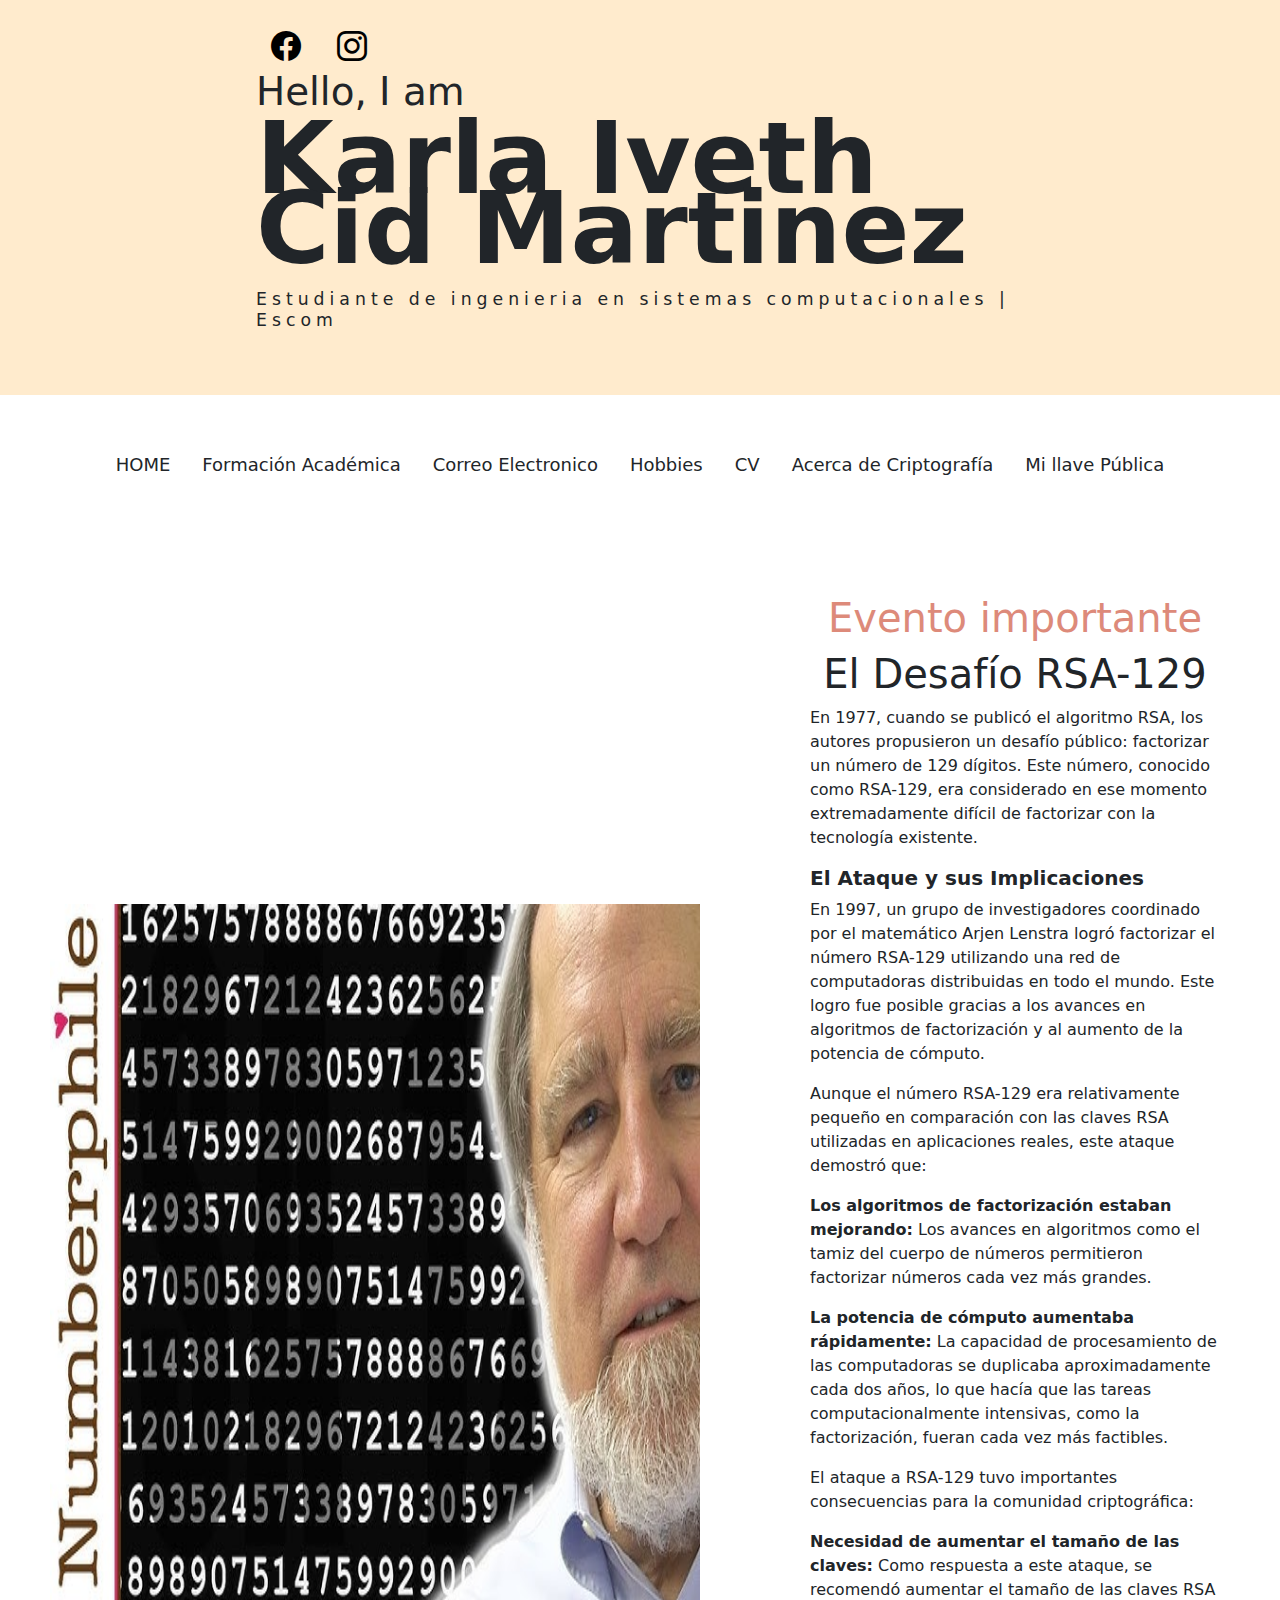
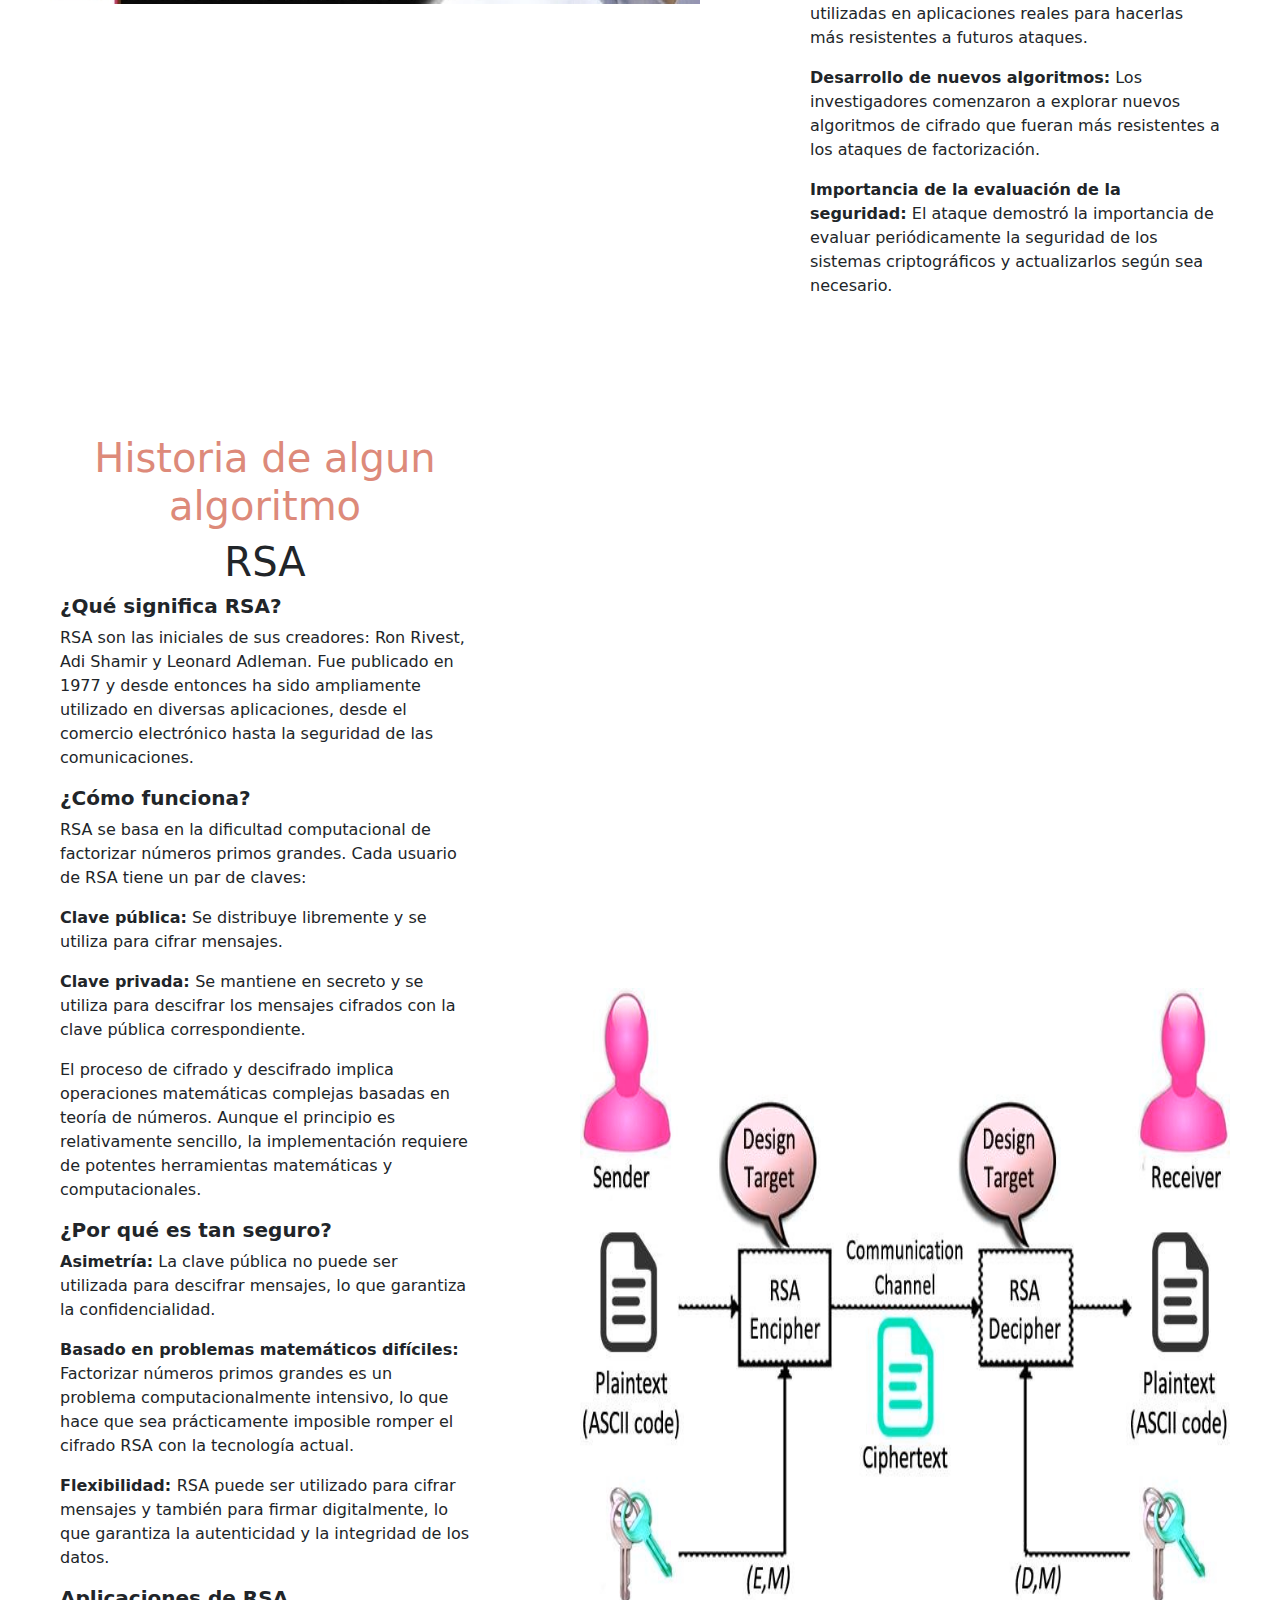
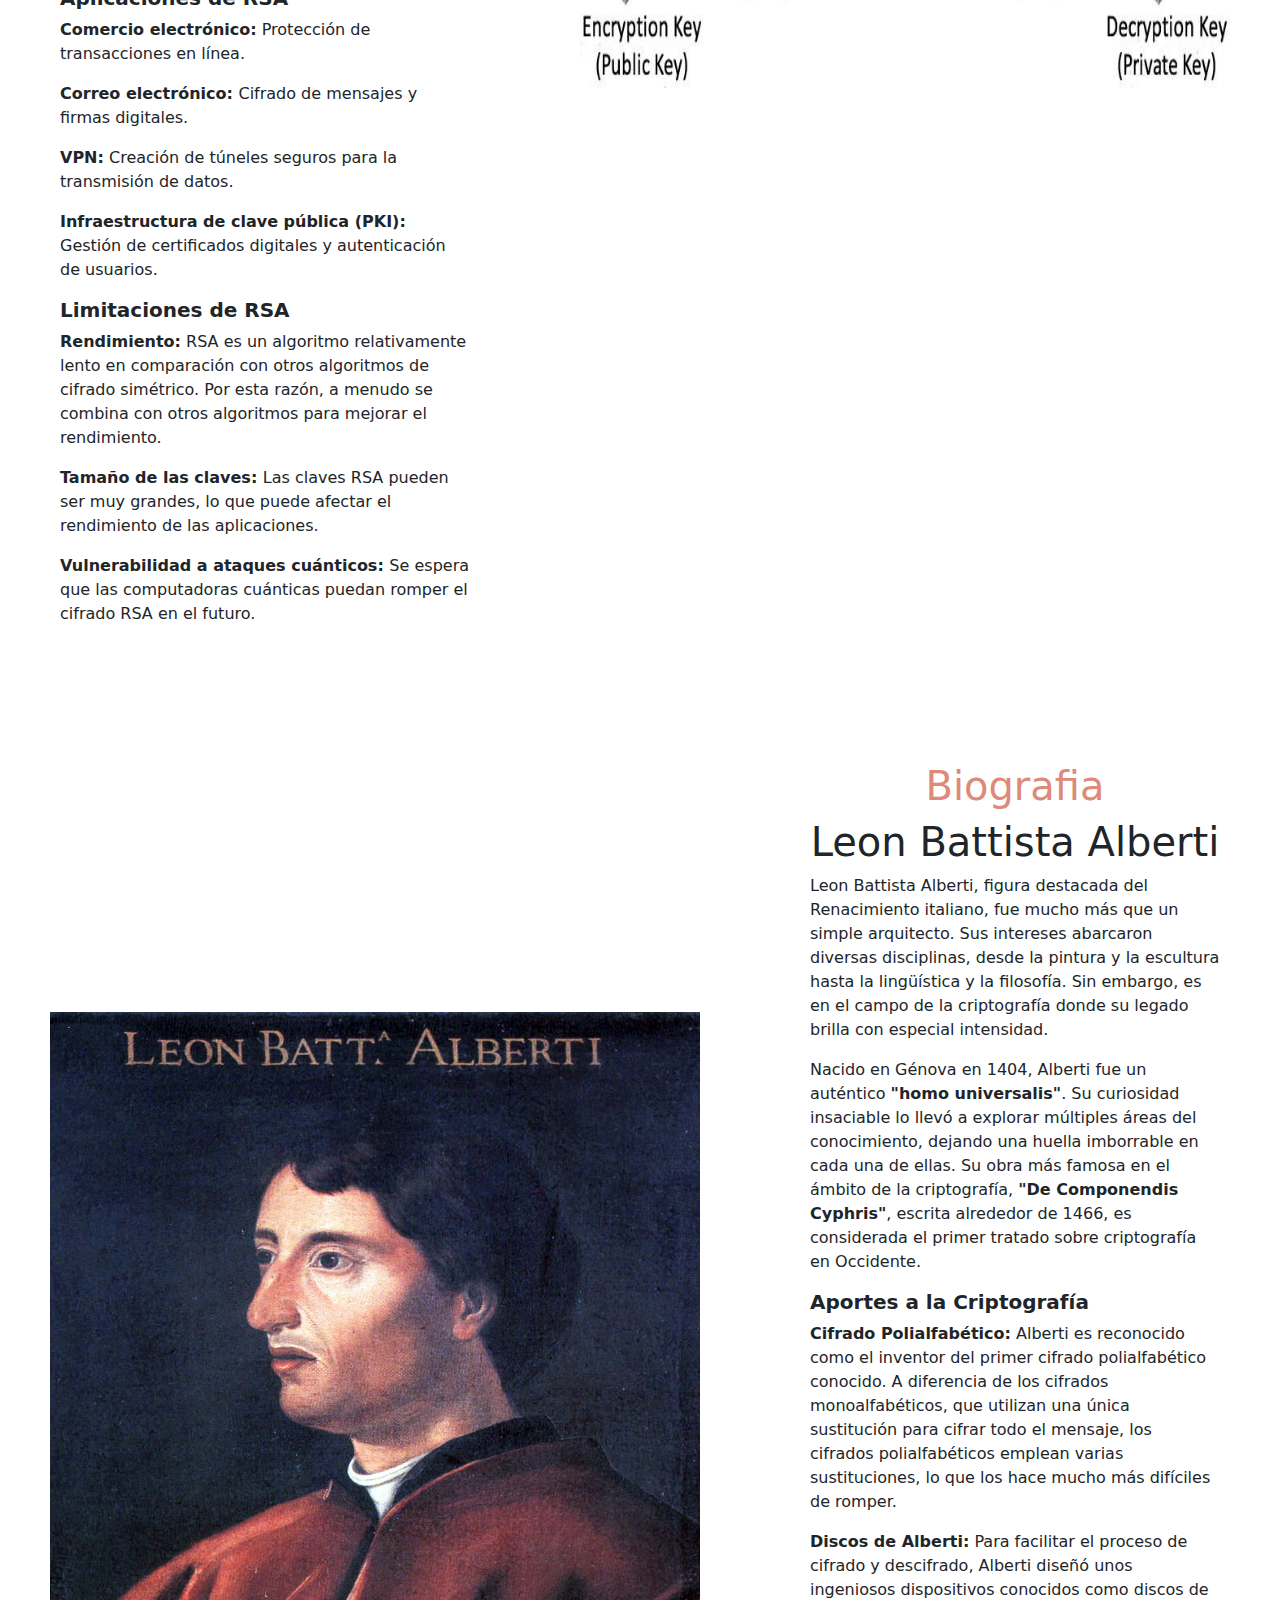
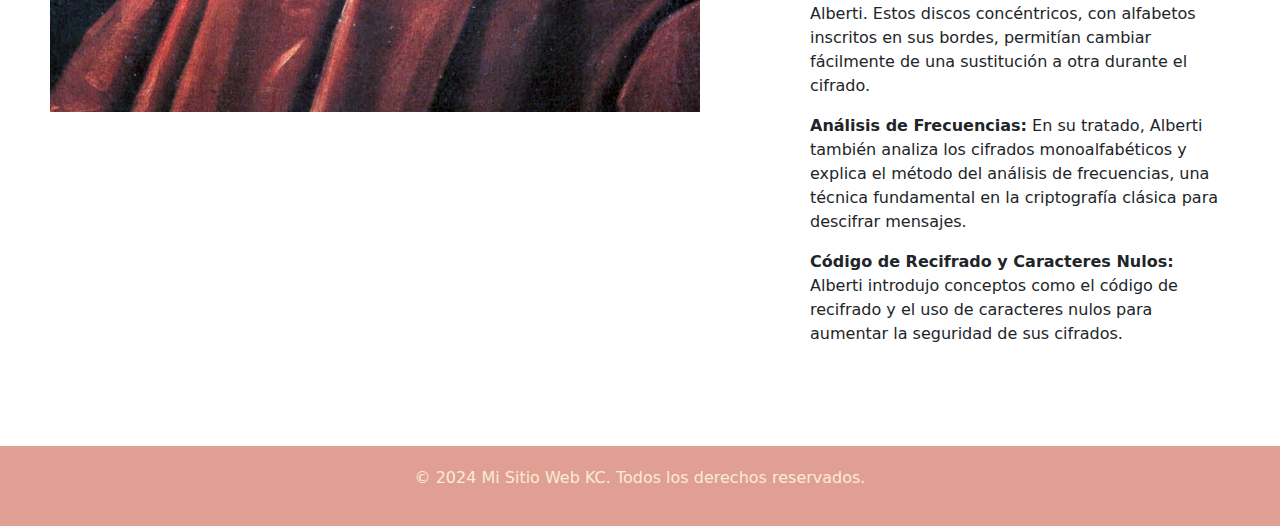
<file: Acrip.html>
<!DOCTYPE html>
<html lang="en">
<head>
    <meta charset="UTF-8">
    <meta name="viewport" content="width=device-width, initial-scale=1.0">
    <title>Blog KC</title>
    
		<link rel="stylesheet" href="style1.css">
    <link href="https://cdn.jsdelivr.net/npm/bootstrap@5.3.3/dist/css/bootstrap.min.css" rel="stylesheet" integrity="sha384-QWTKZyjpPEjISv5WaRU9OFeRpok6YctnYmDr5pNlyT2bRjXh0JMhjY6hW+ALEwIH" crossorigin="anonymous">
    <script src="https://cdn.jsdelivr.net/npm/bootstrap@5.3.3/dist/js/bootstrap.bundle.min.js" integrity="sha384-YvpcrYf0tY3lHB60NNkmXc5s9fDVZLESaAA55NDzOxhy9GkcIdslK1eN7N6jIeHz" crossorigin="anonymous"></script>
    <link rel="stylesheet" href="https://cdn.jsdelivr.net/npm/bootstrap-icons@1.11.3/font/bootstrap-icons.min.css">
  

</head>
<body>
    <header>
        <div class="containerheder">
            <br>
            <a class="icono" target="_blank" href="https://www.facebook.com/profile.php?id=100009391263240 "><i class="bi bi-facebook"></i></a>
            <a class="icono" target="_blank" href="https://www.instagram.com/karly_ciid/"><i class="bi bi-instagram"></i></a>
            <h4 class="header-subtitle" >Hello, I am</h4>
            <h1 class="header-title">Karla Iveth Cid Martinez</h1>
            <h6 class="header-mono" >Estudiante de ingenieria en sistemas computacionales | Escom </h6>
            <br>
        </div>
    </header>
    <div class="containernav">
      <br>
      <br>
    <ul class="nav justify-content-center ">
        <li class="nav-item ">
          <a class="nav-link active text-dark " aria-current="page" href="index.html">HOME</a>
        </li>
       
        <li class="nav-item ">
          <a class="nav-link text-dark " href="portafolio.html">Formación Académica</a>
        </li>
        <li class="nav-item ">
          <a class="nav-link text-dark" href="mailto:karlycid0925@gmail.com
          ">Correo Electronico</a>
          
        </li>
        <li class="nav-item ">
            <a class="nav-link text-dark " href="blog.html">Hobbies</a>
          </li>
          <li class="nav-item ">
            <a class="nav-link text-dark " href="cv.html">CV</a>
          </li>
          
          <li class="nav-item ">
            <a class="nav-link text-dark " href="Acrip.html">Acerca de Criptografía</a>
          </li>
          <li class="nav-item ">
            <a  href="public_key.pem" download="public_key.pem" class="nav-link text-dark">Mi llave Pública </a>
          </li>
      </ul>
    </div>
    <main>
      <br>
      <br>
      <table>
        <tr>
          <td class="unotab"> 
            <img src="imagenes/cripto/cr3.jpg" class="d-block tamfoto" alt="...">
          </td>
          <td class="dostab">
            <h1 class="titulos colorti">Evento importante</h1>
            <h1 class="titulos">El Desafío RSA-129</h1>
            <p>En 1977, cuando se publicó el algoritmo RSA, los autores propusieron un desafío público: factorizar un número de 129 dígitos. Este número, conocido como RSA-129, era considerado en ese momento extremadamente difícil de factorizar con la tecnología existente.</p>
            <h5><strong>El Ataque y sus Implicaciones</strong></h5>
            <p>En 1997, un grupo de investigadores coordinado por el matemático Arjen Lenstra logró factorizar el número RSA-129 utilizando una red de computadoras distribuidas en todo el mundo. Este logro fue posible gracias a los avances en algoritmos de factorización y al aumento de la potencia de cómputo.</p>
            <p>Aunque el número RSA-129 era relativamente pequeño en comparación con las claves RSA utilizadas en aplicaciones reales, este ataque demostró que:</p>
            <p><strong>Los algoritmos de factorización estaban mejorando:</strong>  Los avances en algoritmos como el tamiz del cuerpo de números permitieron factorizar números cada vez más grandes.</p>
            <p><strong>La potencia de cómputo aumentaba rápidamente:</strong>  La capacidad de procesamiento de las computadoras se duplicaba aproximadamente cada dos años, lo que hacía que las tareas computacionalmente intensivas, como la factorización, fueran cada vez más factibles.</p>
            <p>El ataque a RSA-129 tuvo importantes consecuencias para la comunidad criptográfica:</p>

              <p><strong>Necesidad de aumentar el tamaño de las claves:</strong>  Como respuesta a este ataque, se recomendó aumentar el tamaño de las claves RSA utilizadas en aplicaciones reales para hacerlas más resistentes a futuros ataques.</p>
              <p><strong>Desarrollo de nuevos algoritmos:</strong>  Los investigadores comenzaron a explorar nuevos algoritmos de cifrado que fueran más resistentes a los ataques de factorización.</p>
              <p><strong>Importancia de la evaluación de la seguridad:</strong>  El ataque demostró la importancia de evaluar periódicamente la seguridad de los sistemas criptográficos y actualizarlos según sea necesario.</p>
            
            
          </td>
        </tr>
      
      </table>
      <table>
        <tr>
            <td class="dostab">
                <h1 class="titulos colorti">Historia de algun algoritmo</h1>
                <h1 class="titulos">RSA</h1>
                <h5><strong>¿Qué significa RSA? </strong></h5>
                <p>RSA son las iniciales de sus creadores: Ron Rivest, Adi Shamir y Leonard Adleman. Fue publicado en 1977 y desde entonces ha sido ampliamente utilizado en diversas aplicaciones, desde el comercio electrónico hasta la seguridad de las comunicaciones.</p>
                <h5><strong>¿Cómo funciona?</strong></h5>
                <p>RSA se basa en la dificultad computacional de factorizar números primos grandes. Cada usuario de RSA tiene un par de claves:</p>

                  <p><strong>Clave pública:</strong>  Se distribuye libremente y se utiliza para cifrar mensajes.</p>
                  <p><strong>Clave privada: </strong> Se mantiene en secreto y se utiliza para descifrar los mensajes cifrados con la clave pública correspondiente.</p>
                  <p>El proceso de cifrado y descifrado implica operaciones matemáticas complejas basadas en teoría de números. Aunque el principio es relativamente sencillo, la implementación requiere de potentes herramientas matemáticas y computacionales.</p>
                  <h5><strong>¿Por qué es tan seguro?</strong></h5>
                  <p><strong>Asimetría:</strong>  La clave pública no puede ser utilizada para descifrar mensajes, lo que garantiza la confidencialidad.</p>
                  <p><strong>Basado en problemas matemáticos difíciles:</strong>  Factorizar números primos grandes es un problema computacionalmente intensivo, lo que hace que sea prácticamente imposible romper el cifrado RSA con la tecnología actual.</p>
                  <p><strong>Flexibilidad: </strong> RSA puede ser utilizado para cifrar mensajes y también para firmar digitalmente, lo que garantiza la autenticidad y la integridad de los datos.</p>
                  <h5><strong>Aplicaciones de RSA</strong></h5>
                  <p><strong>Comercio electrónico:</strong>  Protección de transacciones en línea.</p>
                  <p><strong>Correo electrónico: </strong>Cifrado de mensajes y firmas digitales.</p>
                  <p><strong>VPN:</strong> Creación de túneles seguros para la transmisión de datos.</p>
                  <p><strong>Infraestructura de clave pública (PKI):</strong> Gestión de certificados digitales y autenticación de usuarios.</p>
                  <h5><strong>Limitaciones de RSA</strong></h5>
                  <p><strong>Rendimiento:</strong>  RSA es un algoritmo relativamente lento en comparación con otros algoritmos de cifrado simétrico. Por esta razón, a menudo se combina con otros algoritmos para mejorar el rendimiento.</p>
                  <p><strong>Tamaño de las claves: </strong> Las claves RSA pueden ser muy grandes, lo que puede afectar el rendimiento de las aplicaciones.</p>
                  <p><strong>Vulnerabilidad a ataques cuánticos: </strong> Se espera que las computadoras cuánticas puedan romper el cifrado RSA en el futuro.</p>
              </td>
          <td class="unotab"> 
            <img src="imagenes/cripto/cr2.png" class="d-block tamfoto colorfo" alt="...">
          </td>
          
        </tr>
      
      </table>
      <table>
        <tr>
          <td class="unotab"> 
            <img src="imagenes/cripto/cr1.jpg" class="d-block tamfoto" alt="...">
            
          </td>
          <td class="dostab">
            <h1 class="titulos colorti">Biografia</h1>
            <h1 class="titulos">Leon Battista Alberti</h1>
            <p>Leon Battista Alberti, figura destacada del Renacimiento italiano, fue mucho más que un simple arquitecto. Sus intereses abarcaron diversas disciplinas, desde la pintura y la escultura hasta la lingüística y la filosofía. Sin embargo, es en el campo de la criptografía donde su legado brilla con especial intensidad.</p>
            <p>Nacido en Génova en 1404, Alberti fue un auténtico <strong>"homo universalis"</strong>. Su curiosidad insaciable lo llevó a explorar múltiples áreas del conocimiento, dejando una huella imborrable en cada una de ellas. Su obra más famosa en el ámbito de la criptografía, <strong>"De Componendis Cyphris"</strong>, escrita alrededor de 1466, es considerada el primer tratado sobre criptografía en Occidente.</p>
            <h5><strong>Aportes a la Criptografía</strong></h5>
            <p><strong>Cifrado Polialfabético:</strong> Alberti es reconocido como el inventor del primer cifrado polialfabético conocido. A diferencia de los cifrados monoalfabéticos, que utilizan una única sustitución para cifrar todo el mensaje, los cifrados polialfabéticos emplean varias sustituciones, lo que los hace mucho más difíciles de romper.</p>
            <p><strong>Discos de Alberti:</strong> Para facilitar el proceso de cifrado y descifrado, Alberti diseñó unos ingeniosos dispositivos conocidos como discos de Alberti. Estos discos concéntricos, con alfabetos inscritos en sus bordes, permitían cambiar fácilmente de una sustitución a otra durante el cifrado.</p>
            <p><strong>Análisis de Frecuencias:</strong> En su tratado, Alberti también analiza los cifrados monoalfabéticos y explica el método del análisis de frecuencias, una técnica fundamental en la criptografía clásica para descifrar mensajes.</p>
            <p><strong>Código de Recifrado y Caracteres Nulos: </strong>Alberti introdujo conceptos como el código de recifrado y el uso de caracteres nulos para aumentar la seguridad de sus cifrados.</p>
           
          </td>
        </tr>
      
      </table>
      
     
    <br>
              
    </main>
    <footer>
      <div class="containerfooter">
        <p>&copy; 2024 Mi Sitio Web KC. Todos los derechos reservados.</p>

      </div>

    </footer>
  
</body>
</html>
</file>
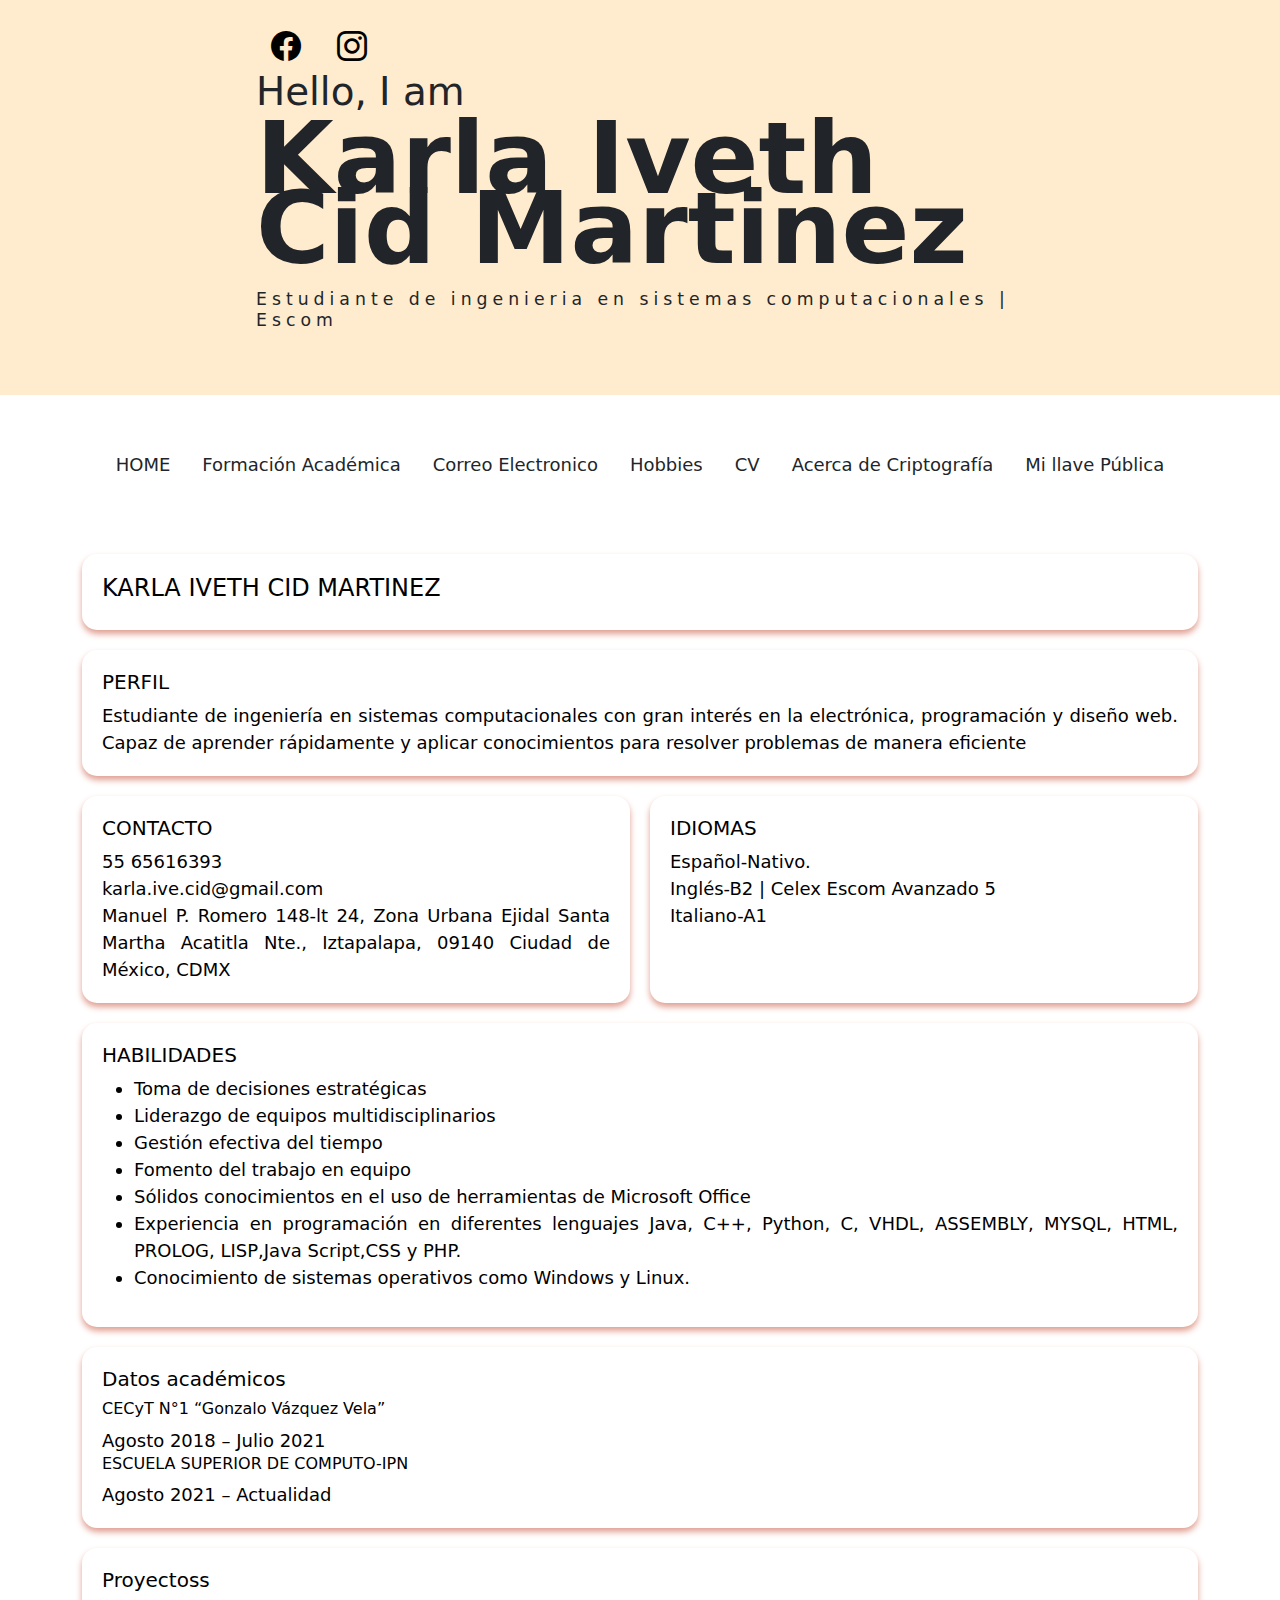
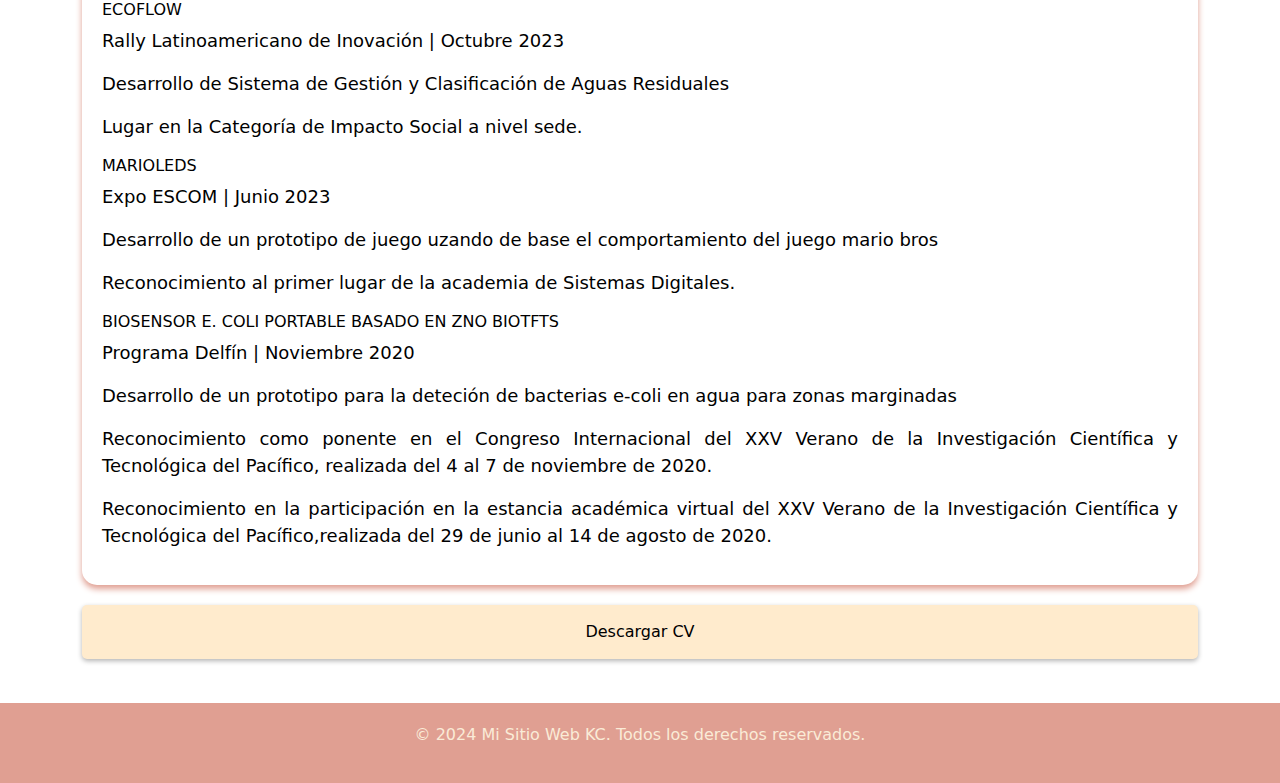
<file: cv.html>
<!DOCTYPE html>
<html lang="en">
<head>
    <meta charset="UTF-8">
    <meta name="viewport" content="width=device-width, initial-scale=1.0">
    <title>Blog KC</title>
    
    <link rel="stylesheet" href="style1.css">
    <link href="https://cdn.jsdelivr.net/npm/bootstrap@5.3.3/dist/css/bootstrap.min.css" rel="stylesheet" integrity="sha384-QWTKZyjpPEjISv5WaRU9OFeRpok6YctnYmDr5pNlyT2bRjXh0JMhjY6hW+ALEwIH" crossorigin="anonymous">
    <script src="https://cdn.jsdelivr.net/npm/bootstrap@5.3.3/dist/js/bootstrap.bundle.min.js" integrity="sha384-YvpcrYf0tY3lHB60NNkmXc5s9fDVZLESaAA55NDzOxhy9GkcIdslK1eN7N6jIeHz" crossorigin="anonymous"></script>
    <link rel="stylesheet" href="https://cdn.jsdelivr.net/npm/bootstrap-icons@1.11.3/font/bootstrap-icons.min.css">
  

</head>
<body>
    <header>
        <div class="containerheder">
            <br>
            <a class="icono" target="_blank" href="https://www.facebook.com/profile.php?id=100009391263240 "><i class="bi bi-facebook"></i></a>
            <a class="icono" target="_blank" href="https://www.instagram.com/karly_ciid/"><i class="bi bi-instagram"></i></a>
            <h4 class="header-subtitle" >Hello, I am</h4>
            <h1 class="header-title">Karla Iveth Cid Martinez</h1>
            <h6 class="header-mono" >Estudiante de ingenieria en sistemas computacionales | Escom </h6>
            <br>
        </div>
    </header>
    <div class="containernav">
      <br>
      <br>
    <ul class="nav justify-content-center ">
        <li class="nav-item ">
          <a class="nav-link active text-dark " aria-current="page" href="index.html">HOME</a>
        </li>
       
        <li class="nav-item ">
          <a class="nav-link text-dark " href="portafolio.html">Formación Académica</a>
        </li>
        <li class="nav-item ">
          <a class="nav-link text-dark" href="mailto:karlycid0925@gmail.com
          ">Correo Electronico</a>
          
        </li>
        <li class="nav-item ">
            <a class="nav-link text-dark " href="blog.html">Hobbies</a>
          </li>
          <li class="nav-item ">
            <a class="nav-link text-dark " href="cv.html">CV</a>
          </li>
          
          <li class="nav-item ">
            <a class="nav-link text-dark " href="Acrip.html">Acerca de Criptografía</a>
          </li>
          <li class="nav-item ">
            <a  href="public_key.pem" download="public_key.pem" class="nav-link text-dark">Mi llave Pública </a>
           
            

          </li>
      </ul>
    </div>
    <main>
      <br>
      <br>
      <div class="container">
        
        <div class="box large"><h4>KARLA IVETH CID MARTINEZ</h4></div>
        <div class="box large">
          <h5>PERFIL</h5>
          Estudiante de ingeniería en sistemas computacionales con gran interés en la electrónica, programación y diseño web. Capaz de aprender rápidamente y aplicar conocimientos para resolver problemas de manera eficiente</div>
        
        <div class="box ">
          <h5>CONTACTO</h5>
          55 65616393
          <br>
          karla.ive.cid@gmail.com
          <br>
          Manuel P. Romero 148-lt 24, Zona Urbana Ejidal Santa Martha Acatitla Nte., Iztapalapa, 09140 Ciudad de México, CDMX

        </div>
        
        <div class="box">
          <h5>IDIOMAS</h5> 
          Español-Nativo.
          <br>
          Inglés-B2 | Celex Escom Avanzado 5
          <br>
          Italiano-A1
        </div>
        <div class="box large">
          <h5>HABILIDADES</h5>
          <ul>
              <li>Toma de decisiones estratégicas</li>
              <li>Liderazgo de equipos multidisciplinarios</li>
              <li>Gestión efectiva del tiempo</li>
              <li>Fomento del trabajo en equipo</li>
              <li>Sólidos conocimientos en el uso de herramientas de Microsoft Office</li>
              <li>Experiencia en programación en diferentes lenguajes Java, C++, Python, C,
                VHDL, ASSEMBLY, MYSQL, HTML, PROLOG, LISP,Java Script,CSS y PHP.</li>
              <li>Conocimiento de sistemas operativos como Windows y Linux.</li>
              </ul>
        </div>
          <div class="box large">
            <h5>Datos académicos</h5>
              <h6>CECyT N°1 “Gonzalo Vázquez Vela”</h6>
              Agosto 2018 – Julio 2021
              
              <h6>ESCUELA SUPERIOR DE COMPUTO-IPN</h6>
              Agosto 2021 – Actualidad
          </div>
          <div class="box large">
            <h5>Proyectoss</h5>
              <h6>ECOFLOW</h6>
              <p>Rally Latinoamericano de Inovación | Octubre 2023</p>

              <p>Desarrollo de Sistema de Gestión y Clasificación de Aguas Residuales</p>
              <p>Lugar en la Categoría de Impacto Social a nivel sede.</p> 
              <h6>MARIOLEDS</h6>
              <p>Expo ESCOM | Junio 2023</p>
              <p> Desarrollo de un prototipo de juego uzando de base el comportamiento
              del juego mario bros</p>
              <p>Reconocimiento al primer lugar de la academia de Sistemas Digitales.</p>
              <h6>BIOSENSOR E. COLI PORTABLE BASADO EN ZNO BIOTFTS</h6>
              <p>Programa Delfín | Noviembre 2020</p>
              <p>Desarrollo de un prototipo para la deteción de bacterias e-coli en agua
                para zonas marginadas</p>
              <p>Reconocimiento como ponente en el Congreso Internacional del XXV
                Verano de la Investigación Científica y Tecnológica del Pacífico, realizada
                del 4 al 7 de noviembre de 2020.</p>
              <p>Reconocimiento en la participación en la estancia académica virtual del
                XXV Verano de la Investigación Científica y Tecnológica del Pacífico,realizada del 29 de junio al 14 de agosto de 2020.</p>
            </div>
            <a href="CV.pdf"  download="CV_KARLA_IVETH_CID_MARTINEZ.pdf" class="download-button large">Descargar CV</a>

              
          </div>
          
      </div>
    
    <br>
              
    </main>
    <footer>
      <div class="containerfooter">
        <p>&copy; 2024 Mi Sitio Web KC. Todos los derechos reservados.</p>

      </div>

    </footer>
  
</body>
</html>
</file>
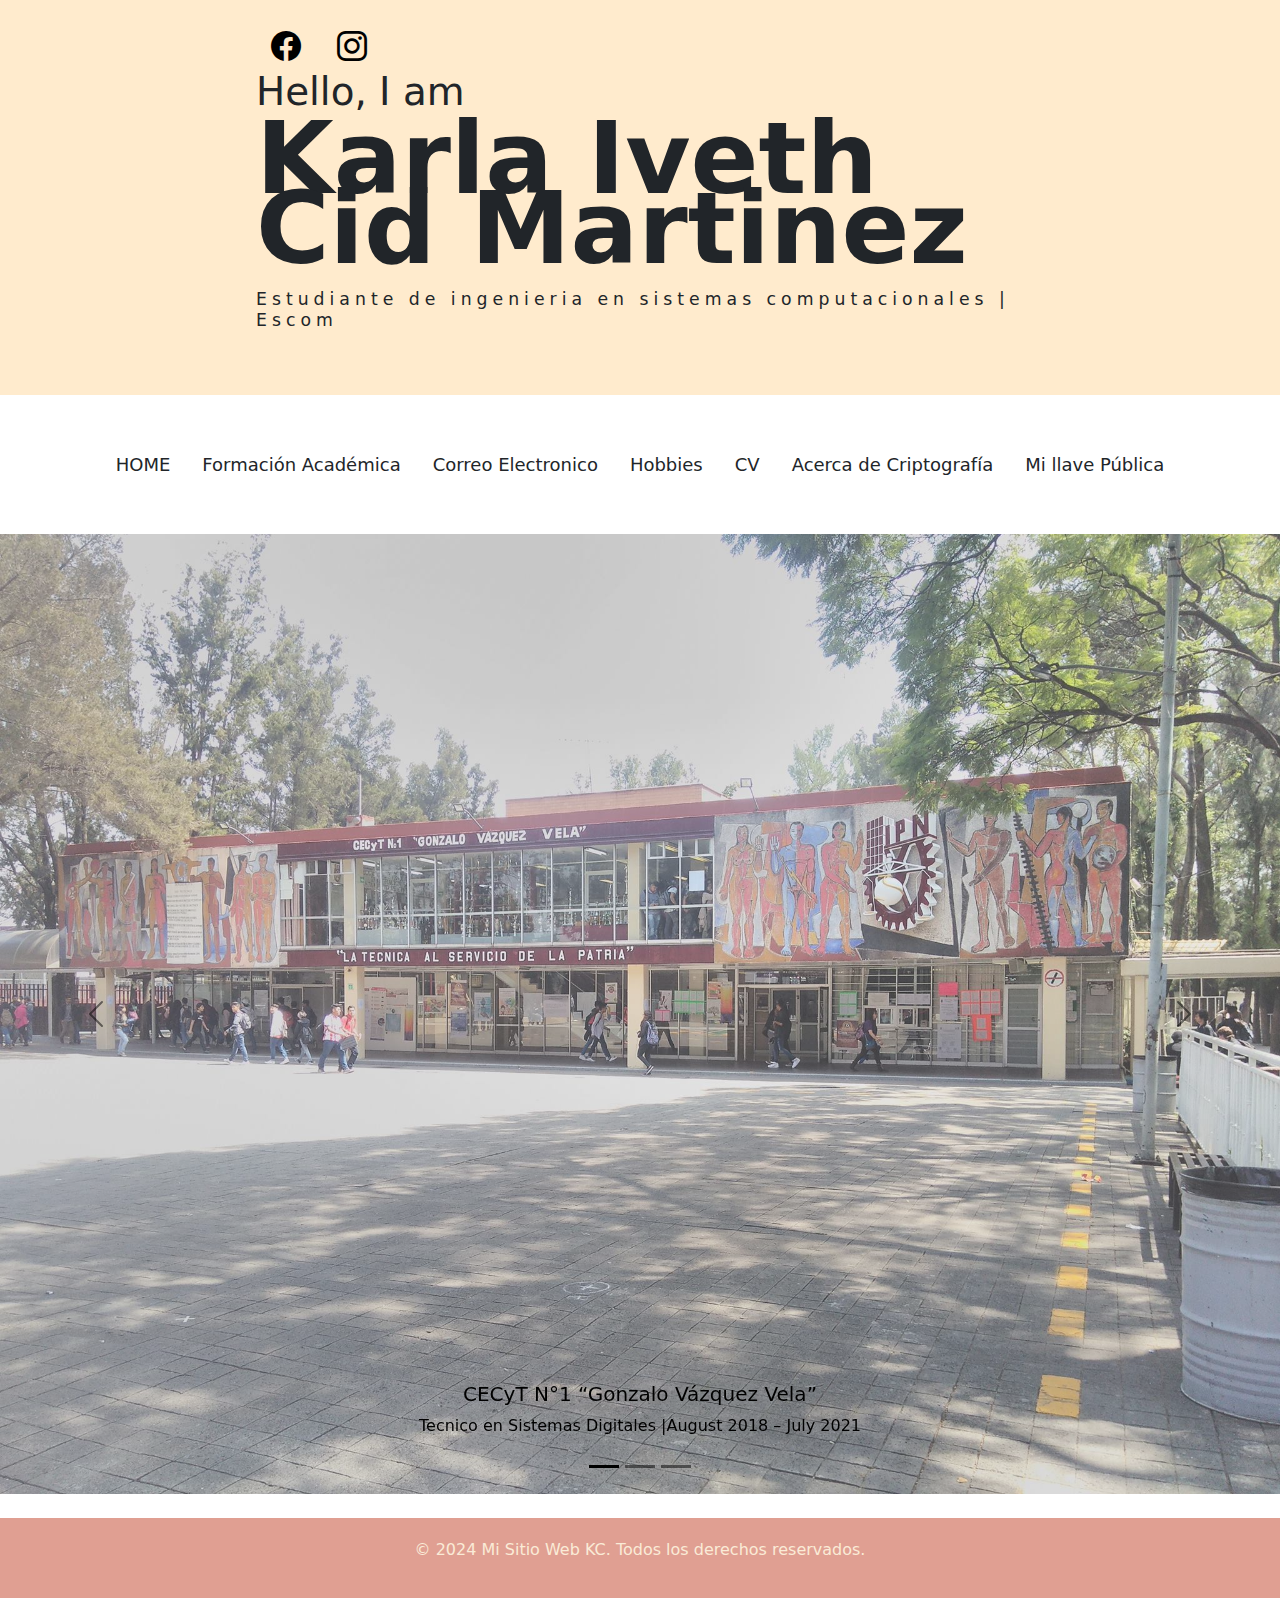
<file: portafolio.html>
<!DOCTYPE html>
<html lang="en">
<head>
    <meta charset="UTF-8">
    <meta name="viewport" content="width=device-width, initial-scale=1.0">
    <title>Blog KC</title>
    
    <link rel="stylesheet" href="style1.css">
    <link href="https://cdn.jsdelivr.net/npm/bootstrap@5.3.3/dist/css/bootstrap.min.css" rel="stylesheet" integrity="sha384-QWTKZyjpPEjISv5WaRU9OFeRpok6YctnYmDr5pNlyT2bRjXh0JMhjY6hW+ALEwIH" crossorigin="anonymous">
    <script src="https://cdn.jsdelivr.net/npm/bootstrap@5.3.3/dist/js/bootstrap.bundle.min.js" integrity="sha384-YvpcrYf0tY3lHB60NNkmXc5s9fDVZLESaAA55NDzOxhy9GkcIdslK1eN7N6jIeHz" crossorigin="anonymous"></script>
    <link rel="stylesheet" href="https://cdn.jsdelivr.net/npm/bootstrap-icons@1.11.3/font/bootstrap-icons.min.css">
  

</head>
<body>
    <header>
        <div class="containerheder">
            <br>
            <a class="icono" target="_blank" href="https://www.facebook.com/profile.php?id=100009391263240 "><i class="bi bi-facebook"></i></a>
            <a class="icono" target="_blank" href="https://www.instagram.com/karly_ciid/"><i class="bi bi-instagram"></i></a>
            <h4 class="header-subtitle" >Hello, I am</h4>
            <h1 class="header-title">Karla Iveth Cid Martinez</h1>
            <h6 class="header-mono" >Estudiante de ingenieria en sistemas computacionales | Escom </h6>
            <br>
        </div>
    </header>
    <div class="containernav">
      <br>
      <br>
    <ul class="nav justify-content-center ">
        <li class="nav-item ">
          <a class="nav-link active text-dark " aria-current="page" href="index.html">HOME</a>
        </li>
       
        <li class="nav-item ">
          <a class="nav-link text-dark " href="portafolio.html">Formación Académica</a>
        </li>
        <li class="nav-item ">
          <a class="nav-link text-dark" href="mailto:karlycid0925@gmail.com
          ">Correo Electronico</a>
          
        </li>
        <li class="nav-item ">
            <a class="nav-link text-dark " href="blog.html">Hobbies</a>
          </li>
          <li class="nav-item ">
            <a class="nav-link text-dark " href="cv.html">CV</a>
          </li>
          
          <li class="nav-item ">
            <a class="nav-link text-dark " href="Acrip.html">Acerca de Criptografía</a>
          </li>
          <li class="nav-item ">
            <a  href="public_key.pem" download="public_key.pem" class="nav-link text-dark">Mi llave Pública </a>
          </li>
      </ul>
    </div>
    <main>
      <br>
      <br>
      <div id="carouselExampleDark" class="carousel carousel-dark slide">
        <div class="carousel-indicators">
          <button type="button" data-bs-target="#carouselExampleDark" data-bs-slide-to="0" class="active" aria-current="true" aria-label="Slide 1"></button>
          <button type="button" data-bs-target="#carouselExampleDark" data-bs-slide-to="1" aria-label="Slide 2"></button>
          <button type="button" data-bs-target="#carouselExampleDark" data-bs-slide-to="2" aria-label="Slide 3"></button>
        </div>
        <div class="carousel-inner">
          <div class="carousel-item active" data-bs-interval="10000">
            <img src="imagenes/escuela/es1.jpg" class="d-block w-100 op" alt="...">
            <div class="carousel-caption d-none d-md-block">
              <h5>CECyT N°1 “Gonzalo Vázquez Vela”</h5>
              <p>Tecnico en Sistemas Digitales |August 2018 – July 2021</p>
            </div>
          </div>
          <div class="carousel-item" data-bs-interval="200">
            <img src="imagenes/escuela/es2.jpg" class="d-block w-100 op" alt="...">
            <div class="carousel-caption d-none d-md-block">
              <h5>ESCUELA SUPERIOR DE COMPUTO-IPN</h5>
              <p>Ingeniería en Sistemas Computacionales | August 2021 – Actualidad</p>
            </div>
          </div>
          
        </div>
        <button class="carousel-control-prev" type="button" data-bs-target="#carouselExampleDark" data-bs-slide="prev">
          <span class="carousel-control-prev-icon" aria-hidden="true"></span>
          <span class="visually-hidden">Previous</span>
        </button>
        <button class="carousel-control-next" type="button" data-bs-target="#carouselExampleDark" data-bs-slide="next">
          <span class="carousel-control-next-icon" aria-hidden="true"></span>
          <span class="visually-hidden">Next</span>
        </button>
      </div>
    <br>
              
    </main>
    <footer>
      <div class="containerfooter">
        <p>&copy; 2024 Mi Sitio Web KC. Todos los derechos reservados.</p>

      </div>

    </footer>
  
</body>
</html>
</file>
<file: style1.css>
.header-subtitle {
    font-weight: 200;
    font-size: calc(20px + (45 - 20) * ((100vw - 300px) / (1600 - 300)));
  }
 .header-title {
    font-size: calc(40px + (120 - 40) * ((100vw - 300px) / (1600 - 300)));
    font-weight: bold;
    line-height: .7;
    margin-bottom: 25px;
    color: inherit;
  }
  
 .header-mono {
    letter-spacing: 5px;
    font-weight: 500;
    font-size: calc(12px + (19 - 12) * ((100vw - 300px) / (1600 - 300)));
    margin-bottom: 40px;
  }
  .containerheder{
        margin-left: 20%;
        margin-right: 20%;
  }
  header{
    background-color: blanchedalmond;
  }
  footer{
    background-color: #e09f92;
  }
  .containerfooter{
    padding: 20px;
    margin-left: 20%;
    margin-right: 20%; 
    color: antiquewhite;
    text-align: center;
    

  }
  .icono{
    color: black;
    margin: 2%;
    font-size: 30px;
  }
  .containernav .nav {
    font-size: large;
    
    
  }
  .unotab {
    padding: 50px;
    width: 30%; 
    
  }
  .dostab {
    padding: 60px;
    width: 70%;  
  }
  .tamfoto{
    width: 650px;
    height: 700px;
    
  }
  
  .titulos{
    text-align: center;
  }

  .collage {
    display: grid;
    grid-template-columns: repeat(3, 1fr);
    grid-template-rows: repeat(3, 300px);
    gap: 20px;
    width: 80%;
    max-width: 1500px;
    margin: auto;
}

.collage img {
    width: 100%;
    height: 100%;
    object-fit: cover;
    border-radius: 10px;
}

.large {
    grid-column: span 2;
    grid-row: span 2;
}
.medium {
  grid-column: span 1;
  grid-row: span 2;
}
.cort {
  grid-column: span 1;
  grid-row: span 1;
}
.cortmed {
  grid-column: span 2;
  grid-row: span 3;
}
.container {
  display: grid;
  grid-template-columns: 1fr 1fr;
  gap: 20px;
  padding: 20px;
  text-align: justify;
}

.box {
  
  border-radius: 15px;
  padding: 20px;
  color: rgb(0, 0, 0);
  text-align: center;
  box-shadow: 0 4px 6px #e09f92;
  font-size: 18px;
  text-align: justify;
}

/* Variación en tamaños */
.box.large {
  grid-column: span 2;
}
.box.vertical {
  height: 200px;
}
.video{
  padding: 60px;
  text-align: center;
}

.download-button {
  background-color: blanchedalmond;
  color: rgb(0, 0, 0);
  padding: 15px 32px;
  text-align: center;
  text-decoration: none;
  display: inline-block;
  font-size: 16px;
  border-radius: 5px;
  box-shadow: 0px 2px 5px rgba(0, 0, 0, 0.3);
  transition: background-color 0.3s ease;
 
}

.download-button:hover {
  background-color: #e09f92;
  color: white;

}
.button {
  background-color: #e09f92;
  color: white;
  padding: 15px 32px 15px 32px;
  text-align: center;
  text-decoration: none;
  display: inline-block;
  font-size: 16px;
  border-radius: 5px;
  box-shadow: 0px 2px 5px rgba(0, 0, 0, 0.3);
  transition: background-color 0.3s ease;
 
}

.button:hover {
  background-color: blanchedalmond;
  color: rgb(0, 0, 0);

}
.op{
  opacity: 0.8;
  
}
.colorti{
  color: #dd8a7a;

}
.colorfo{
  filter: hue-rotate(120deg) saturate(100%) brightness(1);

}
</file>
